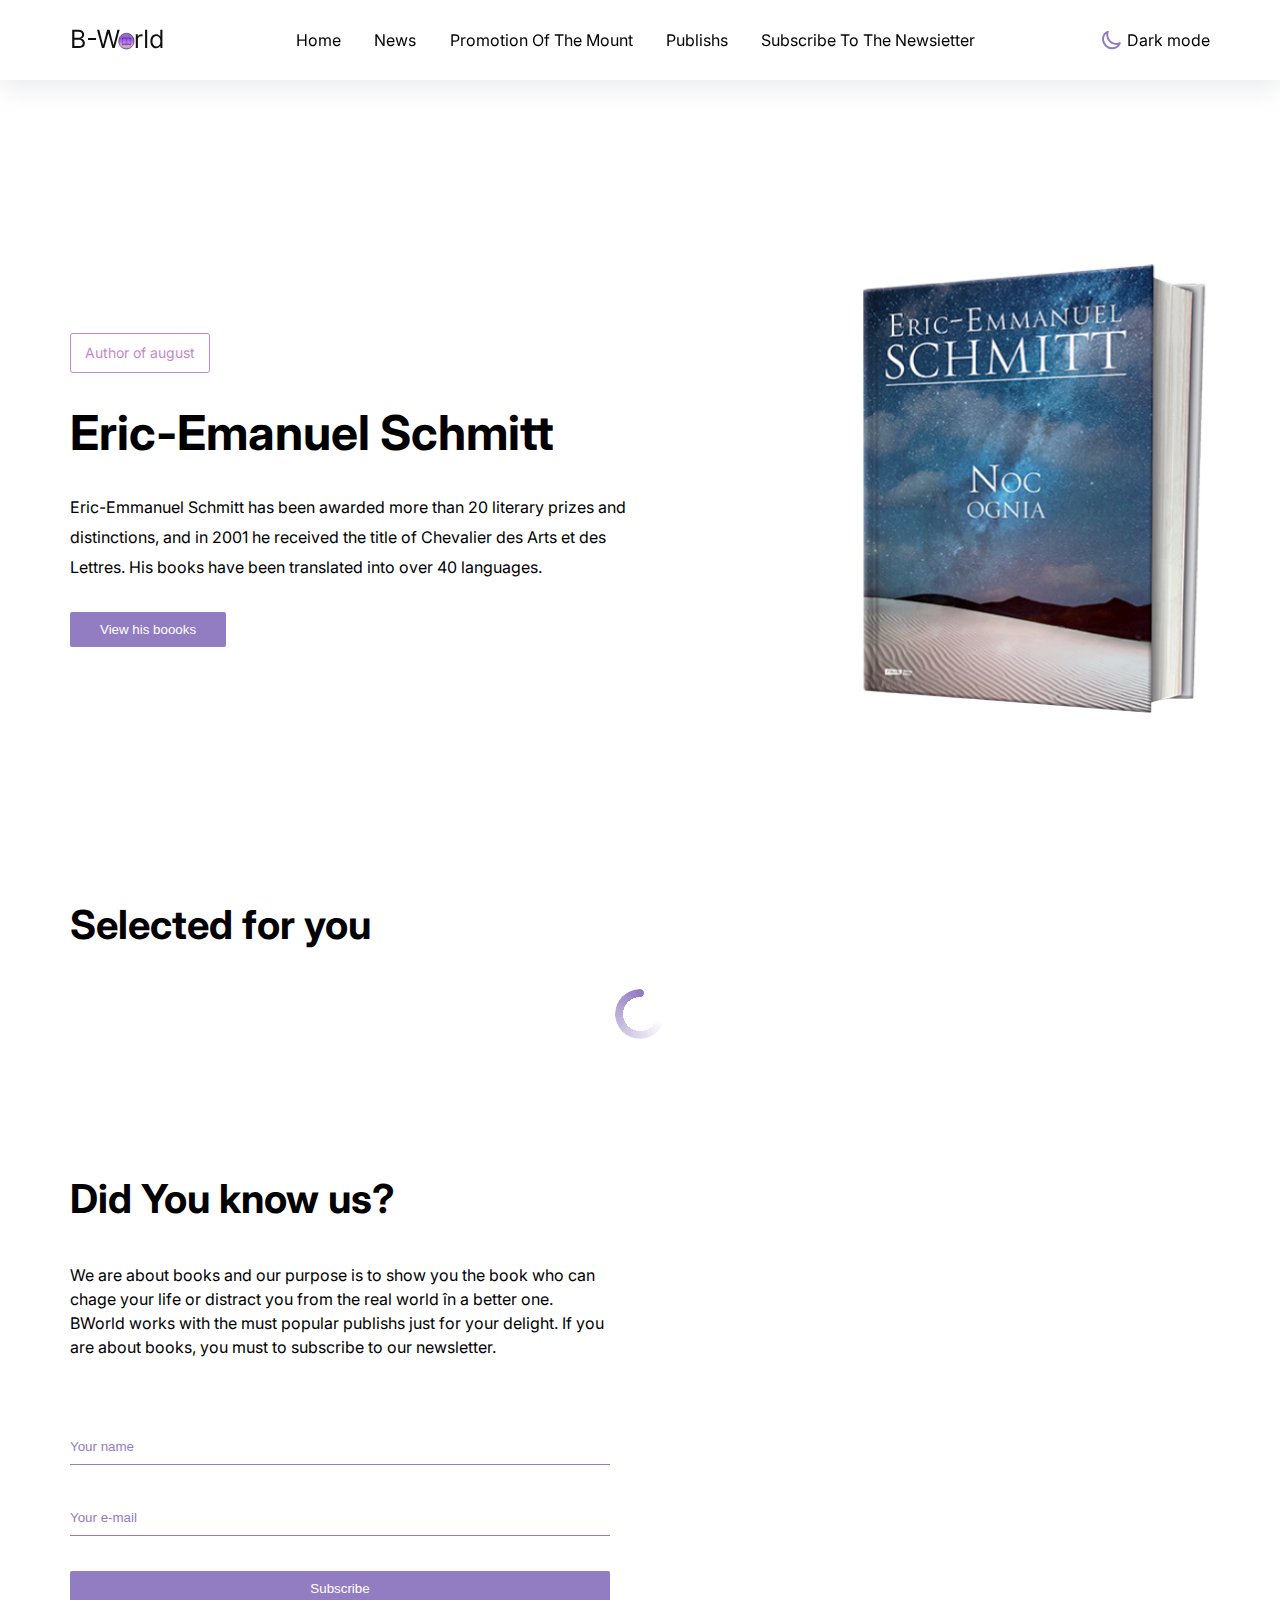
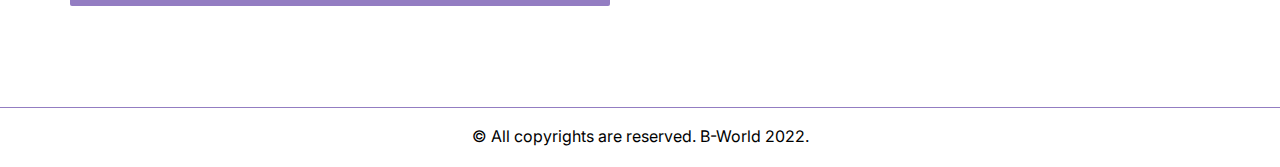
<file: index.html>
<!DOCTYPE html>
<html lang="en">
  <head>
    <meta charset="UTF-8" />
    <meta name="viewport" content="width=device-width, initial-scale=1.0" />
    <link rel="icon" type="image/x-icon" href="./assets/imgs/Logo.svg" />
    <title>B-World</title>
    <!-- font awesome -->
    <link rel="stylesheet" href="./assets/all.min.css" />
    <!-- css file -->
    <link rel="stylesheet" href="./assets/css/style.css" />
    <!-- Inter font -->
    <link rel="preconnect" href="https://fonts.googleapis.com" />
    <link rel="preconnect" href="https://fonts.gstatic.com" crossorigin />
    <link
      href="https://fonts.googleapis.com/css2?family=Inter:ital,opsz,wght@0,14..32,100..900;1,14..32,100..900&display=swap"
      rel="stylesheet"
    />
  </head>
  <body>
    <header>
      <nav>
        <img src="./assets/imgs/Logo.svg" class="logo" />
        <ul class="links">
          <li><a href="">Home</a></li>
          <li><a href="">News</a></li>
          <li><a href="">Promotion Of The Mount</a></li>
          <li><a href="">Publishs</a></li>
          <li><a href="">Subscribe To The Newsietter</a></li>
        </ul>
        <div class="dark-holder">
          <img class="moon-icon" src="./assets/imgs/moon-01.svg" alt="" />
          <span>Dark mode</span>
        </div>
        <img class="burger-menu" src="./assets/imgs/Menu.svg" alt="" />
        <div class="sidebar">
          <img class="close-icon" src="./assets/imgs/fi-bs-cross.svg" alt="" />
          <ul class="links">
            <li><a href="">Home</a></li>
            <li><a href="">News</a></li>
            <li><a href="">Promotion Of The Mount</a></li>
            <li><a href="">Publishs</a></li>
            <li><a href="">Subscribe To The Newsietter</a></li>
          </ul>
          <div class="dark-holder">
            <span>Dark mode</span>
            <div class="switch">
              <div class="oval"><div class="circle"></div></div>
            </div>
          </div>
        </div>
      </nav>
      <div class="hero">
        <div class="text">
          <span class="autor">Author of august</span>
          <h1>Eric-Emanuel Schmitt</h1>
          <p>
            Eric-Emmanuel Schmitt has been awarded more than 20 literary prizes
            and distinctions, and in 2001 he received the title of Chevalier des
            Arts et des Lettres. His books have been translated into over 40
            languages.
          </p>
          <button>View his boooks</button>
        </div>
        <img src="./assets/imgs/landing-image.png" alt="" />
      </div>
    </header>
    <!-- seggestions -->
    <div class="suggestions">
      <h2>Selected for you</h2>
      <div class="cards">
        <!-- <div class="card">
          <img src="./assets/imgs/card-1.png" alt="" />
          <div class="content">
            <div class="title">Andrea Ritchie</div>
            <div class="infos">
              <div class="pages">
                <img
                  class="book-icon"
                  src="./assets/imgs/book-open-01.svg"
                  alt=""
                />
                <span>870 Pages</span>
              </div>
              <div class="rate">
                <i class="star-icon fa fa-star"></i>
                <span>4.8</span>
              </div>
            </div>
            <button>Show Details</button>
          </div>
        </div> -->
      </div>
    </div>
    <!-- maps -->
    <div class="contact">
      <div class="text">
        <h2>Did You know us?</h2>
        <p>
          We are about books and our purpose is to show you the book who can
          chage your life or distract you from the real world în a better one.
          BWorld works with the must popular publishs just for your delight. If
          you are about books, you must to subscribe to our newsletter.
        </p>
        <form>
          <input type="text" name="name" placeholder="Your name" />
          <input type="email" name="email" placeholder="Your e-mail" />
          <input type="submit" value="Subscribe" />
        </form>
      </div>
      <iframe
        src="https://www.google.com/maps/embed?pb=!1m18!1m12!1m3!1d104928.15795746454!2d36.759483406775736!3d34.73026995648515!2m3!1f0!2f0!3f0!3m2!1i1024!2i768!4f13.1!3m3!1m2!1s0x15230e9047c7c0fb%3A0xac367e06303788d0!2z2K3Zhdi12Iwg2LPZiNix2YrYpw!5e0!3m2!1sar!2s!4v1736515215169!5m2!1sar!2s"
        style="border: 0"
        allowfullscreen=""
        loading="lazy"
        referrerpolicy="no-referrer-when-downgrade"
      ></iframe>
    </div>
    <!-- footer -->
    <footer>© All copyrights are reserved. B-World 2022.</footer>
    <script src="./assets/js/main.js"></script>
  </body>
</html>
</file>
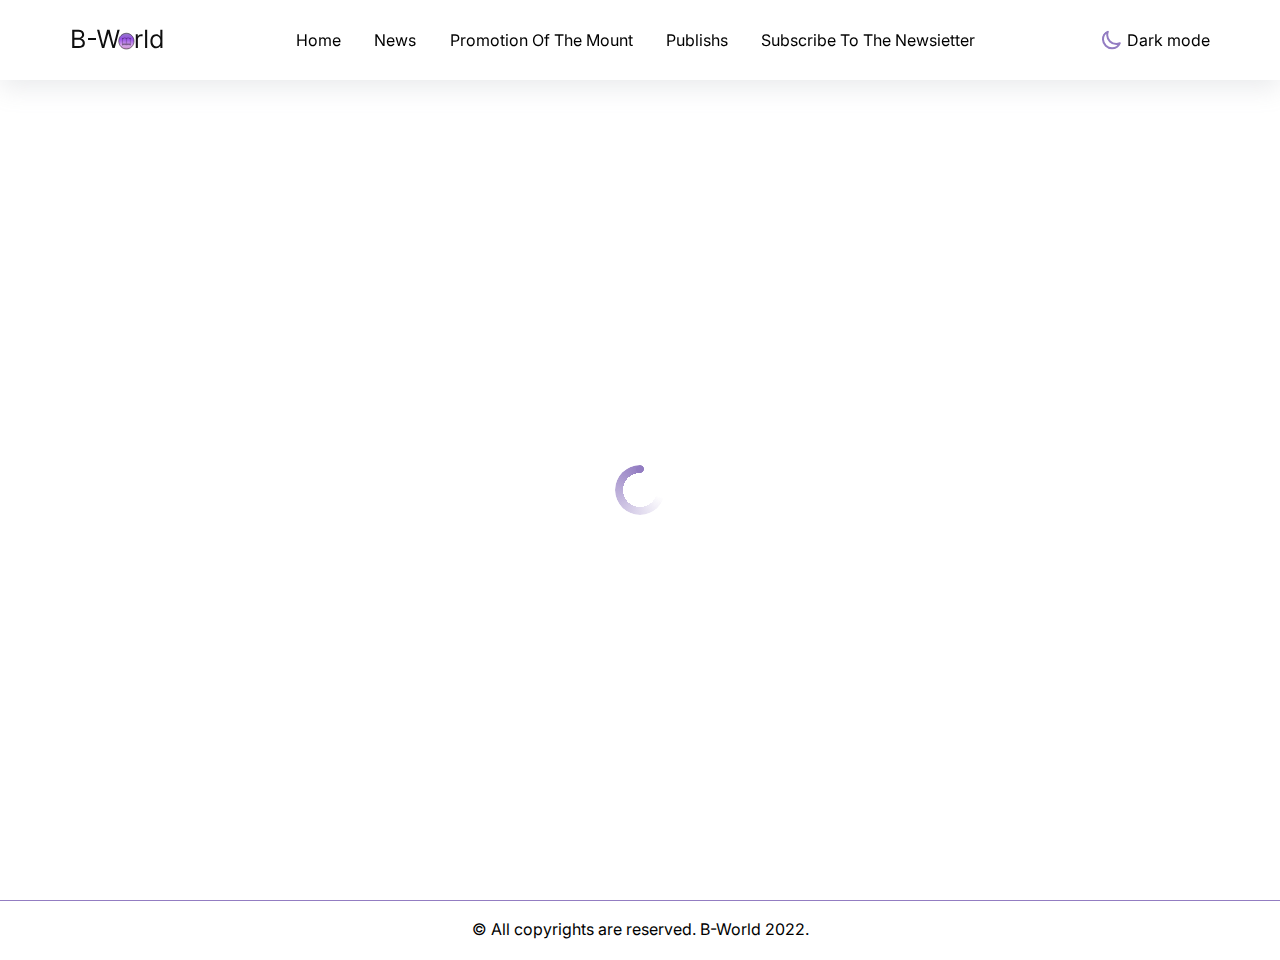
<file: book.html>
<!DOCTYPE html>
<html lang="en">
  <head>
    <meta charset="UTF-8" />
    <meta name="viewport" content="width=device-width, initial-scale=1.0" />
    <title>B-World</title>
    <!-- font awesome -->
    <link rel="stylesheet" href="./assets/all.min.css" />
    <!-- css file -->
    <link rel="stylesheet" href="./assets/css/style.css" />
    <link rel="stylesheet" href="./assets/css/book.css" />
    <!-- Inter font -->
    <link rel="preconnect" href="https://fonts.googleapis.com" />
    <link rel="preconnect" href="https://fonts.gstatic.com" crossorigin />
    <link
      href="https://fonts.googleapis.com/css2?family=Inter:ital,opsz,wght@0,14..32,100..900;1,14..32,100..900&display=swap"
      rel="stylesheet"
    />
  </head>
  <body>
    <header>
      <nav>
        <img src="./assets/imgs/Logo.svg" class="logo" />
        <ul class="links">
          <li><a href="index.html">Home</a></li>
          <li><a href="">News</a></li>
          <li><a href="">Promotion Of The Mount</a></li>
          <li><a href="">Publishs</a></li>
          <li><a href="">Subscribe To The Newsietter</a></li>
        </ul>
        <div class="dark-holder">
          <img class="moon-icon" src="./assets/imgs/moon-01.svg" alt="" />
          <span>Dark mode</span>
        </div>
        <img class="burger-menu" src="./assets/imgs/Menu.svg" alt="" />
        <div class="sidebar">
          <img class="close-icon" src="./assets/imgs/fi-bs-cross.svg" alt="" />
          <ul class="links">
            <li><a href="">Home</a></li>
            <li><a href="">News</a></li>
            <li><a href="">Promotion Of The Mount</a></li>
            <li><a href="">Publishs</a></li>
            <li><a href="">Subscribe To The Newsietter</a></li>
          </ul>
          <div class="dark-holder">
            <span>Dark mode</span>
            <div class="switch">
              <div class="oval"><div class="circle"></div></div>
            </div>
          </div>
        </div>
      </nav>
      <div class="container">
        <!-- <img src="./assets/imgs/card-1.png" />
        <div class="content">
          <div class="text">
            <h1>title</h1>
            <span class="author">john</span>
            <h2>About Book:</h2>
            <p>lablab</p>
            <div class="counter">
              <img src="./assets/imgs/minus-icons.svg" alt="" />
              <span class="quantity">1</span>
              <img src="./assets/imgs/plus-icon.svg" alt="" />
            </div>
            <div class="btns">
              <button class="cart">Add To Cart</button>
              <button class="cart">Favorite</button>
            </div>
          </div>
          <div class="infos">
            <div class="pages">
              <span class="title">Pages Number :</span>
              <span>lsb</span>
            </div>
            <div class="rating-counts">
              <span class="title">Rating Count :</span>
              <span>lsb</span>
            </div>
            <div class="reviews">
              <span class="title">Reviews :</span>
              <span>lsb</span>
            </div>
          </div>
        </div> -->
      </div>
    </header>
    <footer>© All copyrights are reserved. B-World 2022.</footer>
    <script src="./assets/js/book.js"></script>
  </body>
</html>
</file>
<file: assets/css/style.css>
@import url("https://fonts.googleapis.com/css2?family=Mona+Sans:ital,wght@0,200..900;1,200..900&display=swap");
* {
  margin: 0;
  padding: 0;
  box-sizing: border-box;
}
:root {
  --primary: #937dc2;
  --violet: #c689c6;
}
body {
  font-family: "Inter", serif;
}
header {
  position: relative;
  height: 100vh;
  display: flex;
  flex-direction: column;
  overflow: hidden;
}
header nav {
  padding: 0px 70px;
  position: fixed;
  width: 100%;
  left: 0px;
  height: 80px;
  display: flex;
  align-items: center;
  justify-content: space-between;
  background-color: white;
  box-shadow: rgba(149, 157, 165, 0.2) 0px 8px 24px;
  z-index: 2;
}
header nav > .links {
  list-style: none;
  display: flex;
  align-items: center;
  gap: 2.6vw;
}
header nav ul a {
  text-decoration: none;
  color: black;
}
header nav > .dark-holder {
  display: flex;
  align-items: center;
  gap: 5px;
}
header nav > .dark-holder img {
  cursor: pointer;
}
header nav img.burger-menu {
  display: none;
}
header nav .sidebar {
  width: 0px;
  height: 100vh;
  visibility: hidden;
  position: absolute;
  top: 0px;
  right: 0px;
  background-color: white;
  box-shadow: 0px 4px 5px 0px #00000040;
  transition: 0.5s ease;
}
header nav .sidebar img {
  cursor: pointer;
  padding: 30px 0px 0px 20px;
}
header nav .sidebar ul {
  list-style: none;
  padding: 50px 0px;
  border-bottom: 1px solid var(--primary);
}
header nav .sidebar li {
  padding: 20px;
  margin-bottom: 10px;
  transition: 0.5s;
}
header nav .sidebar li:hover {
  padding-left: 30px;
}
header nav .sidebar .dark-holder {
  padding: 20px;
  display: flex;
  justify-content: space-between;
  align-items: center;
}
header .sidebar .dark-holder .circle {
  width: 17px;
  height: 17px;
  border-radius: 50%;
  border: 1px solid var(--primary);
  background-color: white;
  cursor: pointer;
  transition: 0.5s;
}
header .sidebar .dark-holder .oval {
  display: flex;
  justify-content: end;
  align-items: center;
  width: 29px;
  height: 10px;
  border-radius: 13px;
  background-color: var(--primary);
}
@media (max-width: 1060px) {
  header nav img.burger-menu {
    display: block;
    cursor: pointer;
  }
  header nav > ul.links,
  header nav > .dark-holder {
    display: none;
  }
}
@media (max-width: 991px) {
  header nav .sidebar {
    height: 104vh;
  }
}
@media (max-width: 768px) {
  header nav {
    padding: 0px 35px;
  }
}
@media (max-width: 500px) {
  /* header {
    height: unset;
  } */
  header nav ul a {
    font-size: 14px;
  }
  header nav {
    padding: 0px 16px;
  }
}
/* hero */
.hero {
  padding-top: 80px;
  flex: 1;
  display: flex;
  justify-content: space-between;
  align-items: center;
}
.hero > img {
  width: 362px;
  height: 455px;
}
.hero .text {
  flex-basis: 50%;
}
.hero .text span {
  display: block;
  width: fit-content;
  height: 40px;
  padding: 10px 14px;
  margin-bottom: 30px;
  font-size: 14px;
  color: var(--violet);
  border-radius: 3px;
  border: 1px solid var(--violet);
}
.hero .text h1 {
  font-size: 48px;
}
.hero .text p {
  margin: 30px 0px;
  font-size: 16px;
  font-weight: 400;
  line-height: 30px;
}
@media (max-width: 991px) {
  .hero > img {
    width: 300px;
  }
  .hero .text h1 {
    font-size: 30px;
  }
  .hero .text p {
    font-size: 14px;
  }
}
@media (max-width: 768px) {
  .hero {
    padding-top: 140px;
    padding-bottom: 50px;
  }
  header {
    height: unset;
  }
  .hero {
    flex-wrap: wrap;
    justify-content: center;
  }
  .hero .text {
    flex-basis: 100%;
  }
  .hero > img {
    margin-top: 30px;
    width: 362px;
    height: 455px;
  }
  .hero .text h1 {
    font-size: 48px;
  }
}
@media (max-width: 500px) {
  .hero {
    flex-wrap: wrap;
    justify-content: center;
  }
  .hero .text {
    flex-basis: 100%;
  }
  .hero > img {
    margin-top: 30px;
    width: 195px;
    height: 258px;
  }
  .hero .text h1 {
    font-size: 40px;
  }
}
/* suggestions */
.suggestions {
}
.suggestions .cards {
  display: grid;
  grid-template-columns: repeat(auto-fill, minmax(300px, 1fr));
  gap: 50px 30px;
}
.suggestions .cards.loading {
  display: flex;
  justify-content: center;
  align-items: center;
}
.suggestions .cards .card {
}
.suggestions .cards .card > img {
  height: 372px;
}
.suggestions .cards .card > img,
.suggestions .cards .card button {
  width: 100%;
}
.suggestions .cards .card .title {
  font-size: 15px;
  font-weight: bold;
}
.suggestions .cards .card .infos {
  margin: 12px 0px;
  display: flex;
  justify-content: space-between;
  align-items: center;
}
.suggestions .cards .card .infos > div {
  display: flex;
  align-items: center;
  gap: 5px;
}
.suggestions .cards .card span {
  font-size: 14px;
}
.suggestions .card .book-icon {
  width: 18px;
  height: 18px;
}
.suggestions .card .star-icon {
  font-size: 16px;
  color: var(--primary);
}
.suggestions .cards .card button:hover {
  color: var(--primary);
  border: 1px solid var(--primary);
  background-color: white;
}
@media (max-width: 370px) {
  .suggestions .cards {
    grid-template-columns: none;
  }
}
/* dark styles */
body.dark {
  /* background-color: #16131e; */
  /* background-color: #0e0c14; */
  color: white;
  background-color: #09070c;
}
body.dark header nav ul a {
  color: white;
}
body.dark .suggestions .cards .card button:hover,
body.dark header nav .sidebar,
body.dark header nav {
  background-color: #09070c;
}
body.dark header nav {
  box-shadow: none;
  border-bottom: 1px solid var(--primary);
}
@media (max-width: 500px) {
  header,
  .suggestions,
  .contact {
    padding: 0px 16px;
  }
}
/* global rules */
header,
.suggestions,
.contact {
  padding: 0px 70px;
}
h2 {
  font-size: 40px;
  margin-bottom: 40px;
}
button,
input[type="submit"] {
  padding: 10px 30px;
  color: white;
  border-radius: 2px;
  border: none;
  background-color: var(--primary);
  cursor: pointer;
  transition: 0.5s;
}
@media (max-width: 500px) {
  header,
  .suggestions,
  .contact {
    padding: 0px 16px;
  }
}
@media (max-width: 768px) {
  header,
  .suggestions,
  .contact {
    padding: 0px 35px;
  }
}
/* contact */
.contact {
  padding-top: 100px;
  padding-bottom: 100px;
  display: flex;
  justify-content: space-between;
  gap: 60px;
}
.contact .text {
  padding-top: 35px;
}
.contact .text,
.contact iframe {
  width: 50%;
}
.contact iframe {
  min-height: 468px;
}
.contact .text p {
  line-height: 24px;
}
.contact form {
  margin-top: 70px;
}
.contact form input:not([type="submit"]) {
  padding: 10px 0px;
  margin-bottom: 35px;
  width: 100%;
  border: none;
  outline: none;
  border-bottom: 1px solid var(--primary);
  background-color: transparent;
}
.contact form input::placeholder {
  color: var(--primary);
  font-weight: 400;
}
.contact input[type="submit"] {
  width: 100%;
}
@media (max-width: 991px) {
  .contact {
    flex-wrap: wrap;
  }
  .contact .text,
  .contact iframe {
    width: 100%;
  }
  .contact .text {
    padding-top: 0px;
  }
}
/* footer */

footer {
  height: 60px;
  padding: 18px 0px;
  text-align: center;
  border-top: 1px solid #937dc2;
}
/* HTML: <div class="loader"></div> */
/* loader */
.loader {
  width: 50px;
  aspect-ratio: 1;
  border-radius: 50%;
  background: radial-gradient(farthest-side, var(--primary) 94%, #0000) top/8px
      8px no-repeat,
    conic-gradient(#0000 30%, var(--primary));
  -webkit-mask: radial-gradient(farthest-side, #0000 calc(100% - 8px), #000 0);
  animation: l13 1s infinite linear;
}
@keyframes l13 {
  100% {
    transform: rotate(1turn);
  }
}
</file>
<file: assets/css/book.css>
header {
  height: unset;
  min-height: calc(100vh - 60px);
}
header .container {
  height: 100%;
  padding: 180px 0px 100px;
  display: flex;
  justify-content: space-between;
  gap: 50px;
}
header .container.loading {
  min-height: 100vh;
  justify-content: center;
  align-items: center;
}
header .container > img {
  width: 476px;
  height: 600px;
}
header .container .content {
  width: 100%;
}
header .container .text {
  padding-bottom: 37px;
  border-bottom: 1px solid var(--primary);
}
header .container .text h1 {
  font-size: 40px;
}
header .container .text .author {
  display: block;
  font-size: 12px;
}
header .container .text h2 {
  padding: 31px 0px 10px;
  font-size: 18px;
}
header .container .text p {
  font-size: 14px;
  font-weight: 400;
  line-height: 23px;
}
header .container .text .counter {
  padding: 31px 0px;
  display: flex;
  align-items: center;
  gap: 8px;
}
header .container .text .btns {
  display: flex;
  justify-content: space-between;
  align-items: center;
  gap: 24px;
}
header .container .text .btns button {
  width: 100%;
}
header .container .text .btns button:last-child {
  color: var(--primary);
  border: 1px solid var(--primary);
  background-color: white;
}
header .container .infos {
  padding-top: 37px;
}
header .container .infos > div:not(:last-child) {
  margin-bottom: 20px;
}
header .container .infos > div .title {
  color: var(--violet);
}
/* dark */
body.dark header .text .btns button:last-child {
  background-color: #09070c;
}
@media (max-width: 991px) {
  header .container {
    flex-wrap: wrap;
    text-align: center;
    justify-content: center;
  }
}
@media (max-width: 500px) {
  header .container {
    padding-top: 150px;
  }
  header .container > img {
    width: 100%;
    height: auto;
  }
  header .container .text .btns {
    flex-wrap: wrap;
  }
  footer {
    font-size: 14px;
  }
}
</file>
